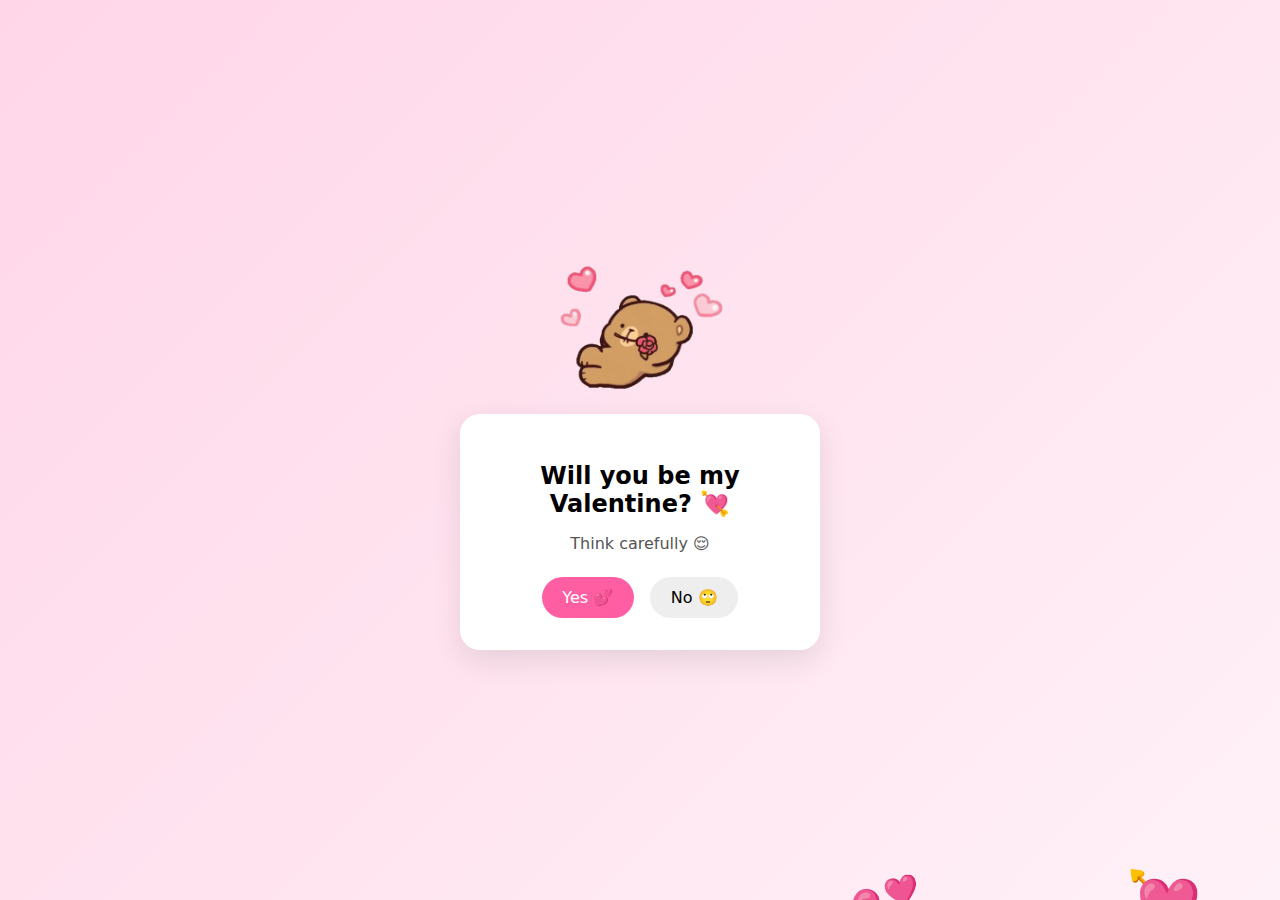
<file: index.html>
<!DOCTYPE html>
<html lang="en">
<head>
  <meta charset="UTF-8" />
  <meta name="viewport" content="width=device-width, initial-scale=1.0" />
  <title>Be My Valentine 💖</title>
  <link rel="stylesheet" href="style.css" />
</head>
<body>

<div class="love">
      <img
        src="./jumping-panda.gif"
        alt="Cute panda celebrating"
        class="panda-gif1"
    />
 
  <div class="card">
    <h1>Will you be my Valentine? 💘</h1>
    <p id="message">Think carefully 😌</p>
 
    <div class="buttons">
      <button id="yesBtn" onclick="handleYes()">Yes 💕</button>
      <button id="noBtn">No 🙄</button>
    </div>
  </div>
</div>
 
<script src="bg.js"></script>
<script src="script.js"></script>

<audio id="bgMusic" loop>
  <source src="./apna-bana-le-pendujattcomse_obO98lTg.mp3" type="audio/mpeg">
</audio>


</body>
</html>
</file>
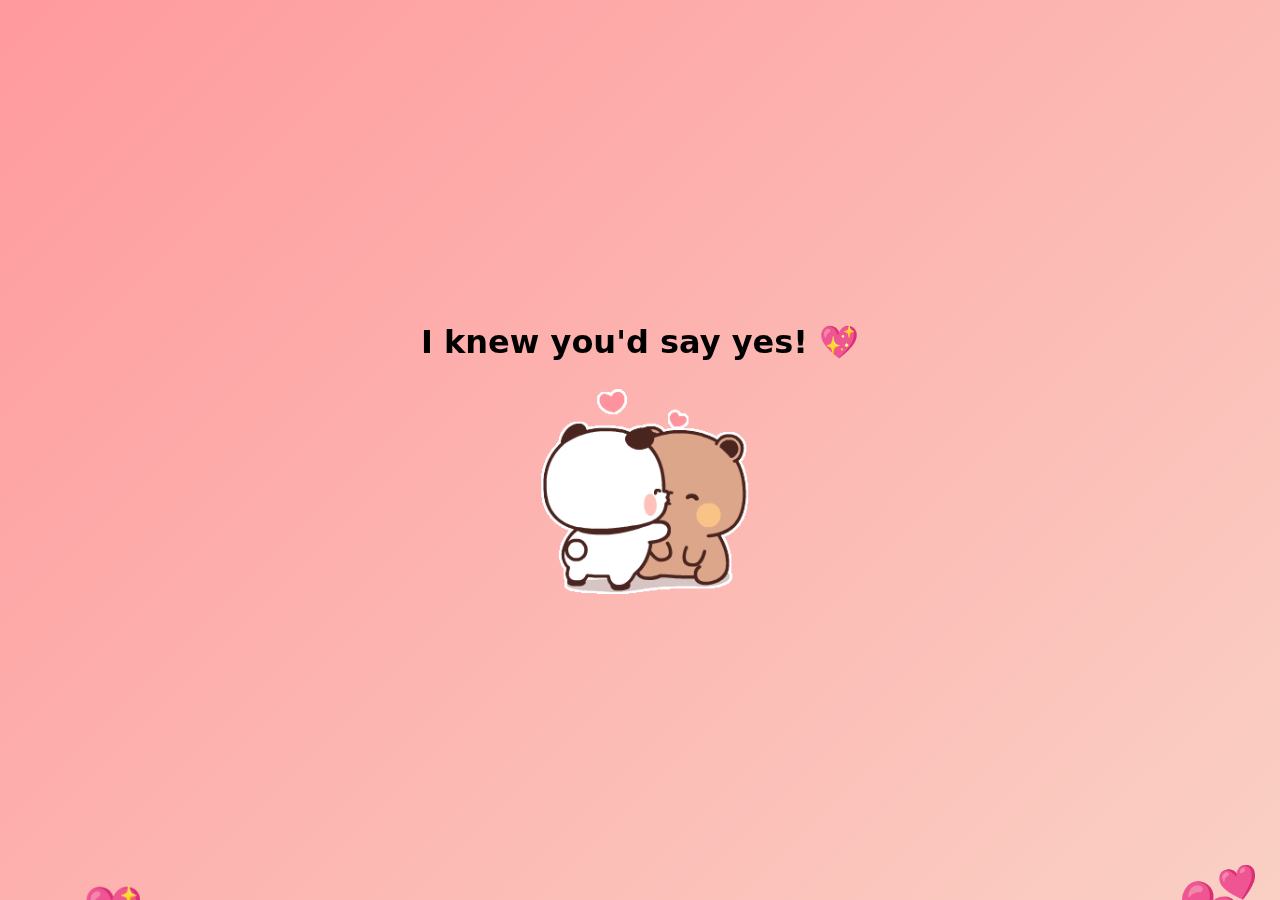
<file: yes.html>
<!DOCTYPE html>
<html>
<head>
  <meta charset="UTF-8">
  <title>Yay 💖</title>
  <meta name="viewport" content="width=device-width, initial-scale=1.0">
    <link rel="stylesheet" href="style.css" />
</head>

<body class="yes-body">
    <div class="hearts-layer"></div>

    <div class="yes-container">
    <h1>I knew you'd say yes! 💖</h1>
        <img
        src="./g1.gif"
        alt="Cute panda celebrating"
        class="panda-gif"
        />
    </div>


<audio id="bgMusic" loop>
  <source src="./apna-bana-le-pendujattcomse_obO98lTg.mp3" type="audio/mpeg">
</audio>
<script src="bg.js"></script>



</body>
</html>
</file>
<file: style.css>
* {
  box-sizing: border-box;
  font-family: system-ui, -apple-system, BlinkMacSystemFont;
}
 
body {
  margin: 0;
  height: 100vh;
  background: linear-gradient(135deg, #ffd6e8, #fff1f7);
  display: flex;
  align-items: center;
  justify-content: center;
  overflow: hidden;
}
 
/* Card */
.card {
  background: white;
  padding: 2rem;
  border-radius: 20px;
  width: 100%;
  max-width: 360px;
  text-align: center;
  box-shadow: 0 10px 30px rgba(0,0,0,0.1);
  z-index: 10;
}
 
h1 {
  font-size: 1.5rem;
}
 
#message {
  margin: 1rem 0 1.5rem;
  color: #555;
}
 
.buttons {
  display: flex;
  gap: 1rem;
  justify-content: center;
}
 
button {
  padding: 0.7rem 1.3rem;
  border: none;
  border-radius: 999px;
  font-size: 1rem;
  cursor: pointer;
  transition: transform 0.25s ease;
}
 
#yesBtn {
  background: #ff5fa2;
  color: white;
}
 
#noBtn {
  background: #eee;
  position: relative;
}
 
/* BIG floating hearts */
/* Background hearts */
.heart {
  position: fixed;
  bottom: -40px;
  z-index: 1;              /* BACKGROUND */
  pointer-events: none;
  animation: floatUp linear forwards;
}


@keyframes floatUp {
  from {
    transform: translateX(0) translateY(0);
    opacity: 0;
  }
  to {
    transform: translateX(var(--drift)) translateY(-120vh);
    opacity: 1;
  }
}
 

/* Main content always on top */
.card,
.love,
.yes-container {
  position: relative;
  z-index: 10;             /* foreground */
}

 

/* Confetti */
.confetti {
  position: fixed;
  top: -20px;
  width: 12px;
  height: 16px;
  border-radius: 3px;
  animation: fall forwards;
}
 
@keyframes fall {
  0% {
    transform: translateX(0) rotate(0deg);
    opacity: 1;
  }
  100% {
    transform:
      translateX(var(--x-drift))
      translateY(110vh)
      rotate(var(--rotation));
    opacity: 0;
  }
}
 
.yes-container h1 {
  font-size: 2rem;
  margin-bottom: 16px;
}
 
.panda-gif {
  max-width: 220px;
  width: 70%;
  height: 70%;
}

.panda-gif1 {
  position: relative;
  align-items: center;
  width: 280px;
  height: 160px;
  padding-left: 70px;
}

.yes-body {
  margin: 0;
  height: 100vh;
  background: linear-gradient(135deg,#ff9a9e,#fad0c4);
  display: flex;
  justify-content: center;
  align-items: center;
  overflow: hidden;
}

.yes-container {
  position: relative;
  z-index: 10;          /* stays above hearts */
  text-align: center;
  padding: 20px;
  /* ❌ NO background here */
}

.hearts-layer {
  position: fixed;
  inset: 0;
  z-index: 1;
  pointer-events: none;
}
</file>
